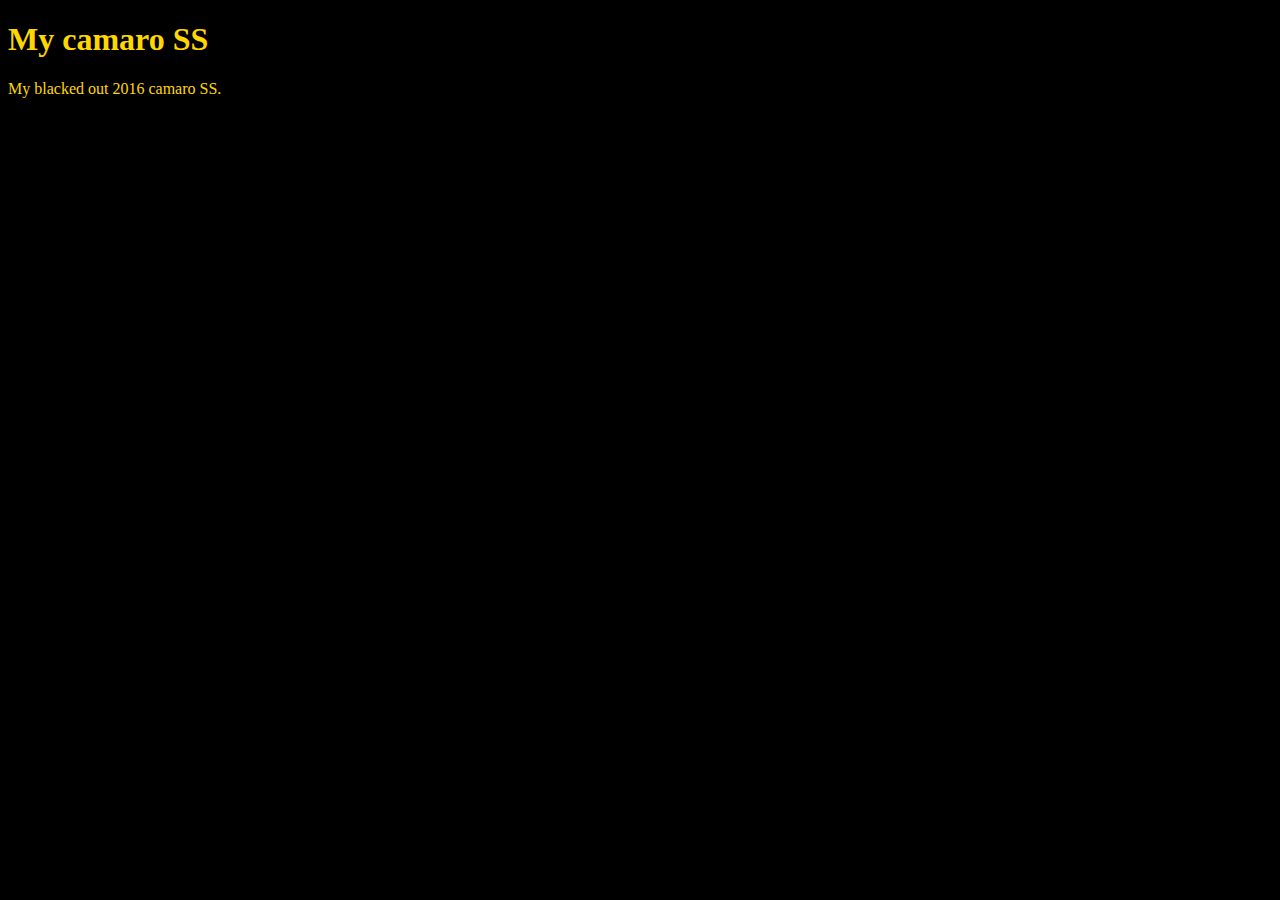
<file: index.html>
<!DOCTYPE html>
<html>
<head>
	<title>My camaro SS</title>
	<link rel="stylesheet" type="text/css" href="CSS/style.css">
</head>
<body>
	<h1>My camaro SS</h1>
	<p>My blacked out 2016 camaro SS.</p>
</body>
</html>
</file>
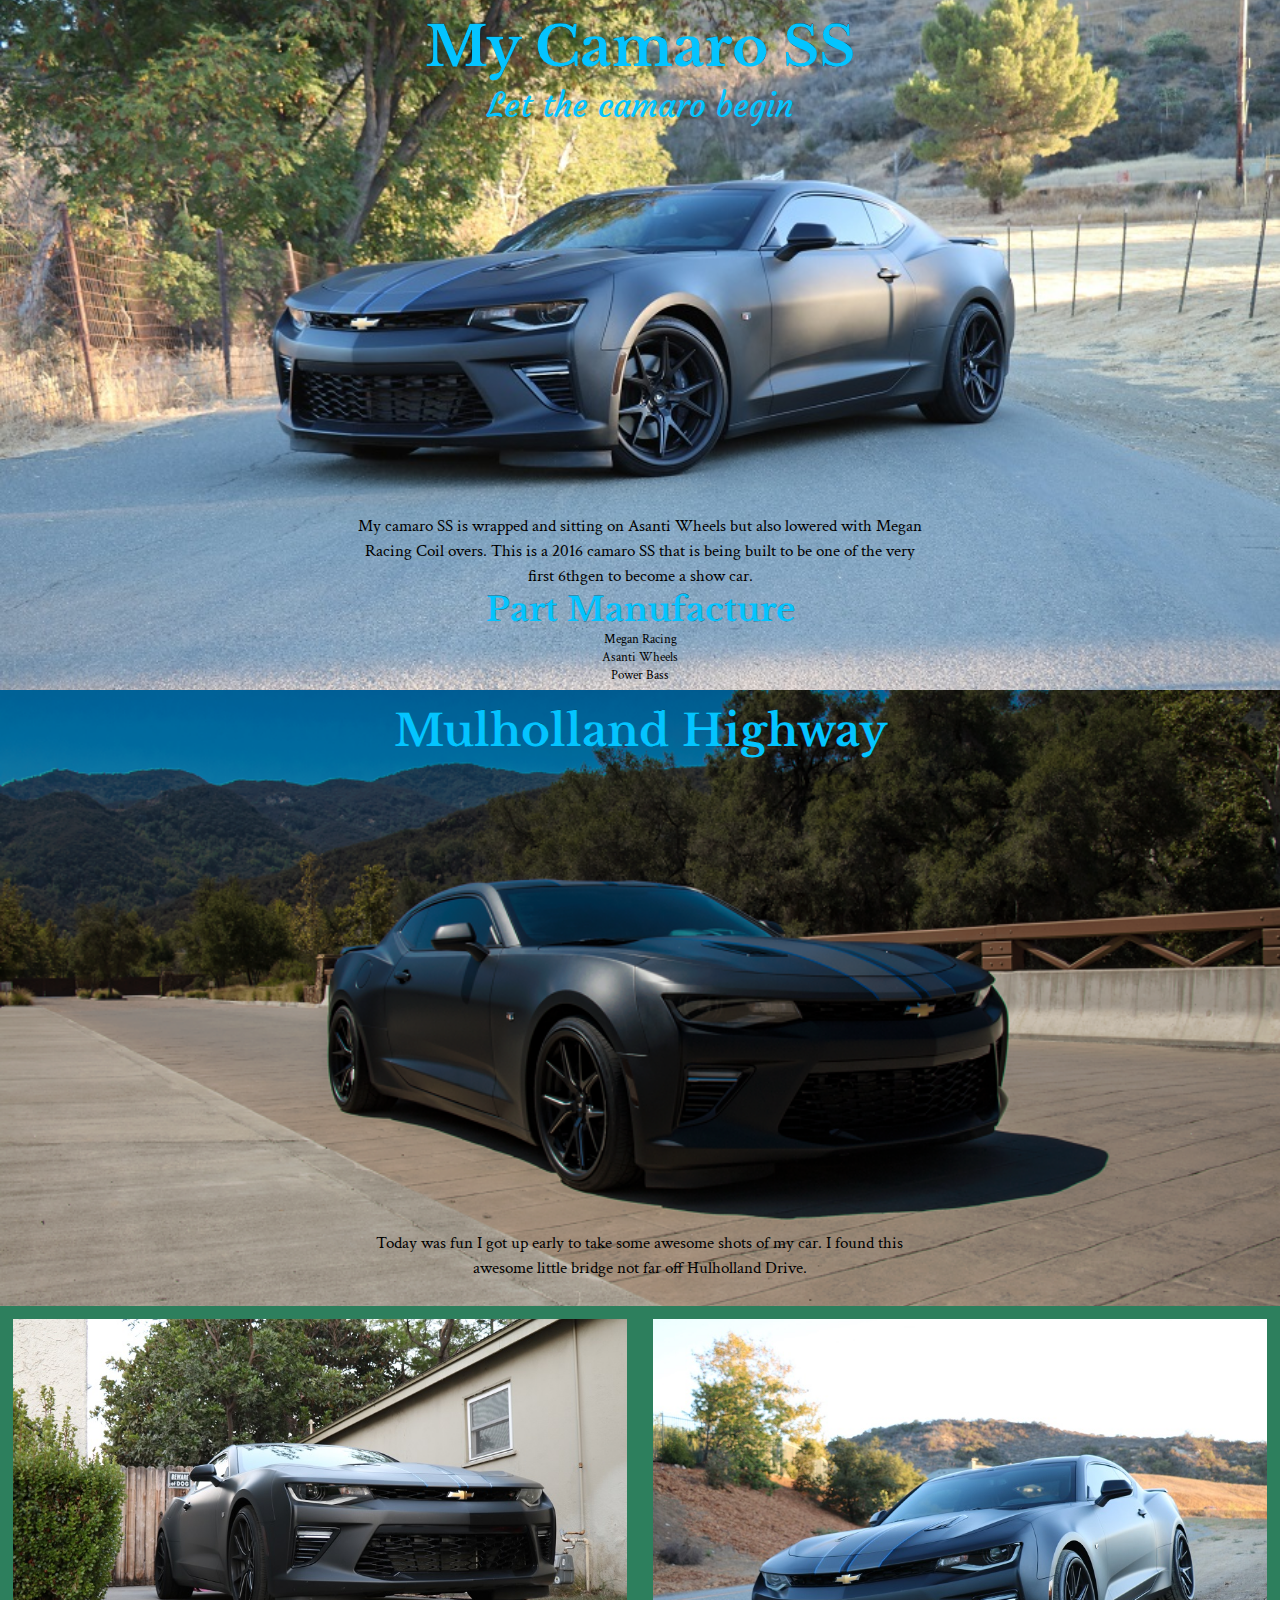
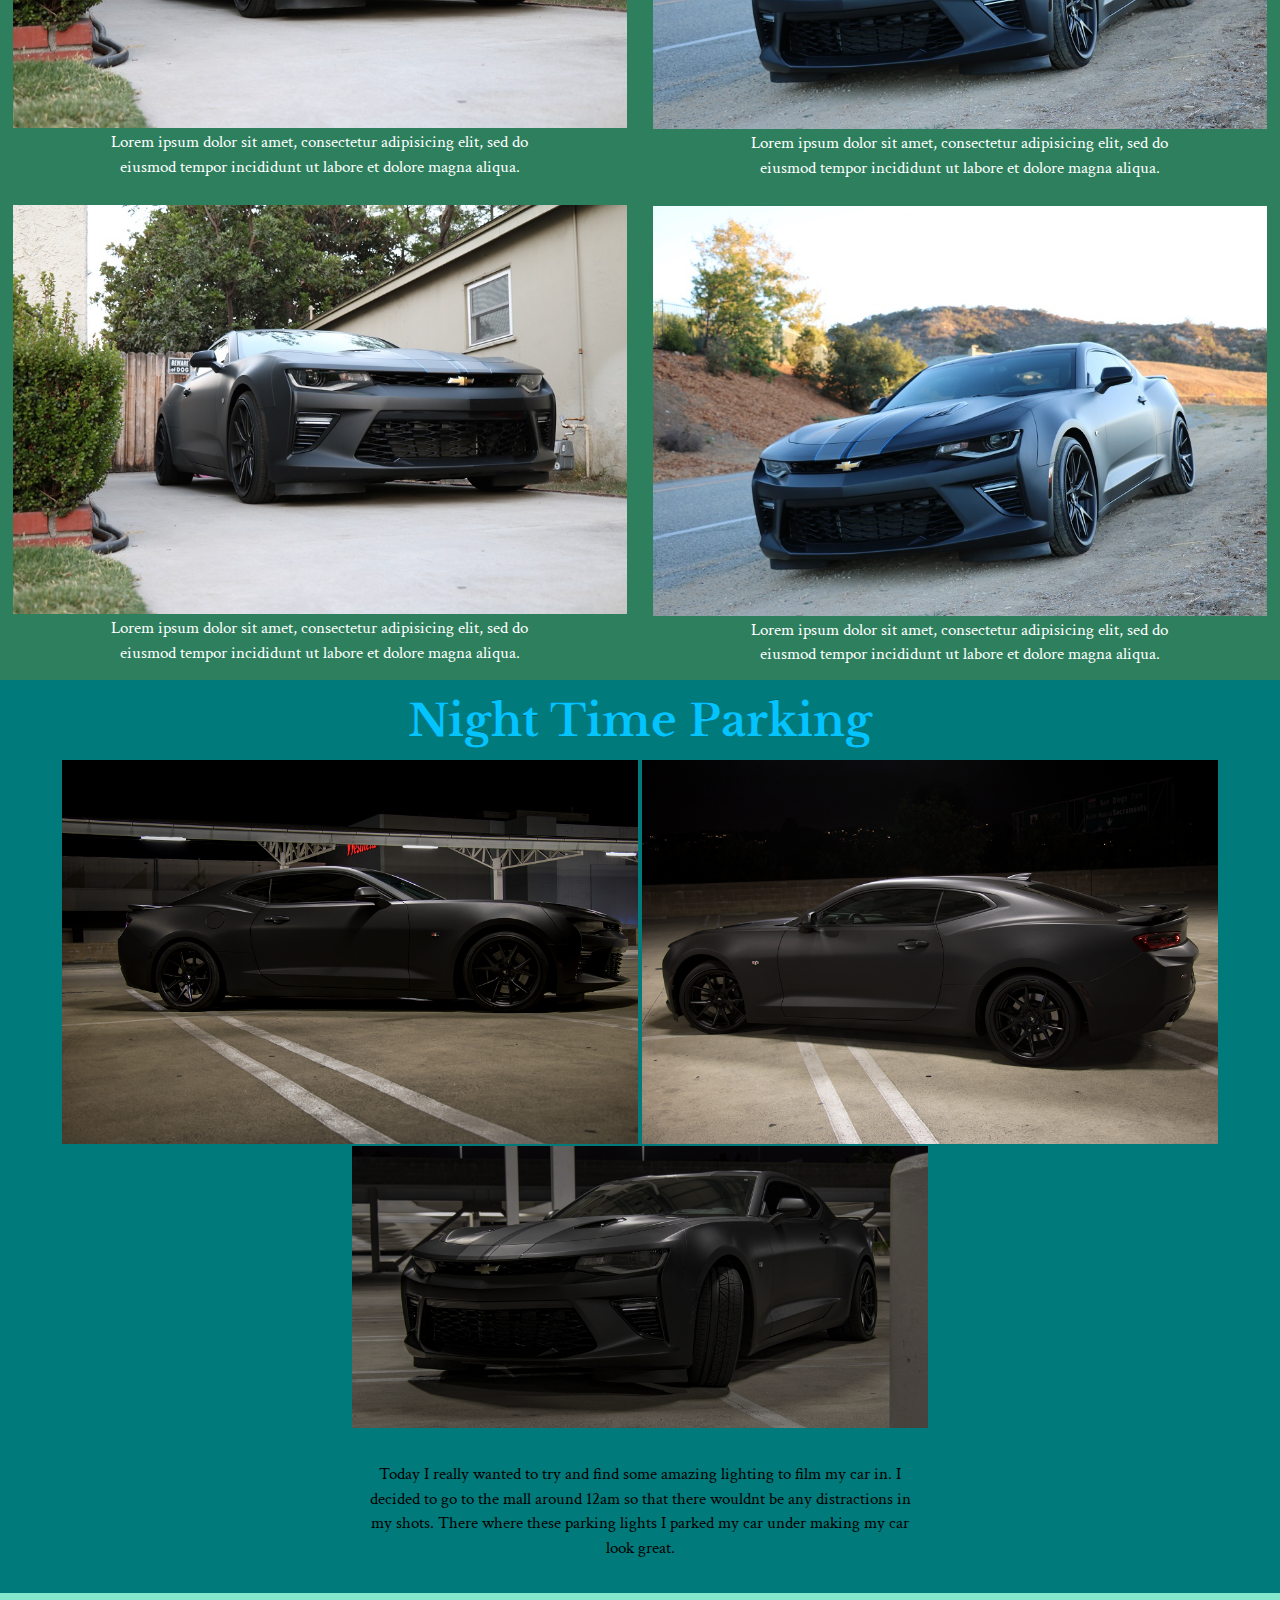
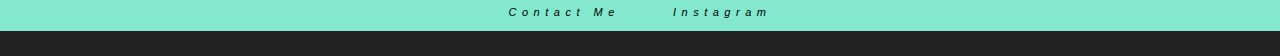
<file: unit_8/index.html>
<!DOCTYPE html>
<html>
	<head>
		<title>My Camaro SS</title>

		<link rel="stylesheet" type="text/css" href="CSS/style.css">
		<meta name="viewport" content="width=device-width, initial-scale=1">
	</head>

	<body>
		<main id="wrapper">
			<div id="firstbackground">
				<header>
					<h1>My Camaro SS</h1>
					<p id="slogan">Let the camaro begin</p>
				</header>

				<section id="firstparagraph">
					<p>My camaro SS is wrapped and sitting on Asanti
					Wheels but also lowered with Megan Racing Coil 	 
					overs. This is a 2016 camaro SS that is being built 	 
					to be one of the very first 6thgen to become a show car.</p>
				</section>

				<section>
					<h2>Part Manufacture</h2>
					<ul>	
						<li>Megan Racing</li>
						<li>Asanti Wheels</li>	
						<li>Power Bass</li>	
					</ul>
				</section>
			</div>

			
			<div id="secondbackground">			
				<h3>Mulholland Highway</h3>
				
				<section id="secondparagraph">
					<p>Today was fun I got up early to take some awesome shots 
					of my car. I found this awesome little bridge not far off
					Hulholland Drive.</p>
				</section>
			</div>


			<div>
				<section id="two_column" class="clearfix">
				    <section id="left">
				        <img src="Images/column1.JPG">
				        <p>Lorem ipsum dolor sit amet, consectetur adipisicing elit, sed do eiusmod
				        tempor incididunt ut labore et dolore magna aliqua.</p>
				    </section>
				    <section id="right">
				        <img src="Images/column2.JPG">
				        <p>Lorem ipsum dolor sit amet, consectetur adipisicing elit, sed do eiusmod
				        tempor incididunt ut labore et dolore magna aliqua.</p>
				    </section>
				    <section id="left">
				        <img src="Images/column1.JPG">
				        <p>Lorem ipsum dolor sit amet, consectetur adipisicing elit, sed do eiusmod
				        tempor incididunt ut labore et dolore magna aliqua.</p>
				    </section>
				    <section id="right">
				        <img src="Images/column2.JPG">
				        <p>Lorem ipsum dolor sit amet, consectetur adipisicing elit, sed do eiusmod
				        tempor incididunt ut labore et dolore magna aliqua.</p>
				    </section>
				</section>
			</div>	


			<div id="camaro">
					<h4>Night Time Parking</h4>

				<section>
					<img src="Images/Nightparking3.png"/>
					<img src="Images/Nightparking2.png"/>
					<img id="Nightparking" src="Images/Nightparking.png"/>
				</section>
				<section id="thirdparagraph">
					<p>Today I really wanted to try and find some amazing
					lighting to film my car in. I decided to go to the mall 
					around 12am so that there wouldnt be any distractions in 
					my shots. There where these parking lights I parked my car 
					under making my car look great.</p>	
				</section>
				
				<footer>
					<a href="mailto:jamesfowler1000@gmail.com"><i>Contact Me</i></a>
					<a href="https://www.instagram.com/camaro__2ss/?hl=en"><i>Instagram</i></a>
				</footer>
			</div>
		</main>
	</body>
</html>
</file>
<file: CSS/style.css>
body {
	background-color: black;
}

h1, p {
	color: gold;
}
</file>
<file: unit_8/CSS/style.css>
@import 'https://fonts.googleapis.com/css?family=Libre+Baskerville';
@import 'https://fonts.googleapis.com/css?family=Crimson+Text:600';
@import 'https://fonts.googleapis.com/css?family=Courgette';

*{
	padding: 0;
	margin: 0;
	box-sizing: border-box;
}

body{
	font-family: arial, serif;
	font-size: 16px; /*1em=16px*/
	text-align: center;
	background-color: #222;
	color: #000;
}

footer{	
	background-color: #83E8CC;
	padding: 1%;
}

p{ 	
	font-family: 'Crimson Text', serif;
	line-height: 1.5em;
	font-size: 1.5em;
	margin: 0 auto;
	width: 45%;
}


h1, h2, h3, h4{
	-webkit-text-stroke: .1px black;
	font-family: 'Libre Baskerville', serif;
	font-size: 2em;
	color: #04C4FF;
}

h1{
	font-size: 5em;
	padding-top: 1%;
}

h2{
	font-size: 3em;
}

h3{
	font-size: 4em;
	margin-bottom: 7%;
	padding-top: 1%;
}

h4{
	font-size: 4em;
	padding: 1%;
}

nav{
    padding: 1.4%;
	border: 1px black solid;
	background-color: #E8C66A;
}

a{	
	color: #000;
	margin: 0 2%;
	letter-spacing: .5em;
	font-weight: 500;
	text-decoration: none;
}

a:hover{
	padding: 1%;
	color: #83E8CC;
	background-color: #007A7A;
} 

img{
    width: 100%;
}

ul{
	font-family: 'Crimson Text', serif;
	padding-bottom: .5%;
	font-size: 1.2em;
}

#wrapper{
	background-color: red;
	width: 55%;
	height: auto;
	margin: 0 auto;
	margin-top: 1%;
}

#firstparagraph{
	margin-top: 30%;
}

#secondparagraph{
	margin-top: 35%;
	padding: 2%;
}

#thirdparagraph{
	padding: 2.5%;
}

#firstbackground{
	background-image: url(../Images/firstpicture.jpg);
	background-position: center;
	background-repeat: no-repeat;
	background-size: 100%;
}
#secondbackground{
	background-image: url(../Images/MH-bridge.png);
	background-size: 100% ;	
	background-repeat: no-repeat;
	background-position: center;
}

#camaro{
	background-color: #007A7A;	
	margin: 0 auto;
	margin-bottom: 2%;
	height: 90%;
	width: 100%;
}

#camaro img{
	width: 45%;
}

#slogan{
	font-family: 'Courgette', cursive;
	font-size: 3em;
	font-weight: 500;
	color: #04C4FF;
}

#two_column{
    background-color: #2D7F5D;
    width: 100%;
    margin: auto;
    color: #fff;
}

#two_column p{
	width: 70%;
}

#left {
    padding: 1%;
    float: left;
    width: 50%;
}

#right {
    padding: 1%;
    float: right;   
    width: 50%;
}

.clearfix:after {
    visibility: hidden;
    display: block;
    font-size: 0;
    content: " ";
    clear: both;
    height: 0;
}

@media only screen and (max-width: 2400px) {
	body {
		font-size: 13px;
	}
}

@media only screen and (max-width: 1860px) {
	body {
		font-size: 9px;
	}
}

@media only screen and (max-width: 1375px) {
	body {
		font-size: 11px;
	}

	#wrapper{
		width: 100%;
		margin: 0;
	}
}

@media only screen and (max-width: 1100px){
	body{
		font-size: 9px;
	}
}

@media only screen and (max-width: 715px){
		body{
			font-size: 6.5px;
		}
}

@media only screen and (max-width: 520px) {
	body {
		font-size: 5px;
		text-align: center;
	}

	#left{
		font-size: 2em;
		float: none;
		margin: 0 auto;
		width: 100%;
	}
	#right{
		font-size: 2em;
		float: none;
		margin: 0 auto;
		width: 100%;
	}

	h1{
		font-size: 6em;
	}

	h2{
		font-size: 2em;
	}
	#firstparagraph{
		font-size: 1em;
	}

	#camaro img{
		width: 100%;
	}

	#thirdparagraph{
		font-size:1.5em;
		width: 100%;
	}
}

@media only screen and (max-width: 410px) {
	body{
		font-size: 4px;
	}
}
</file>
